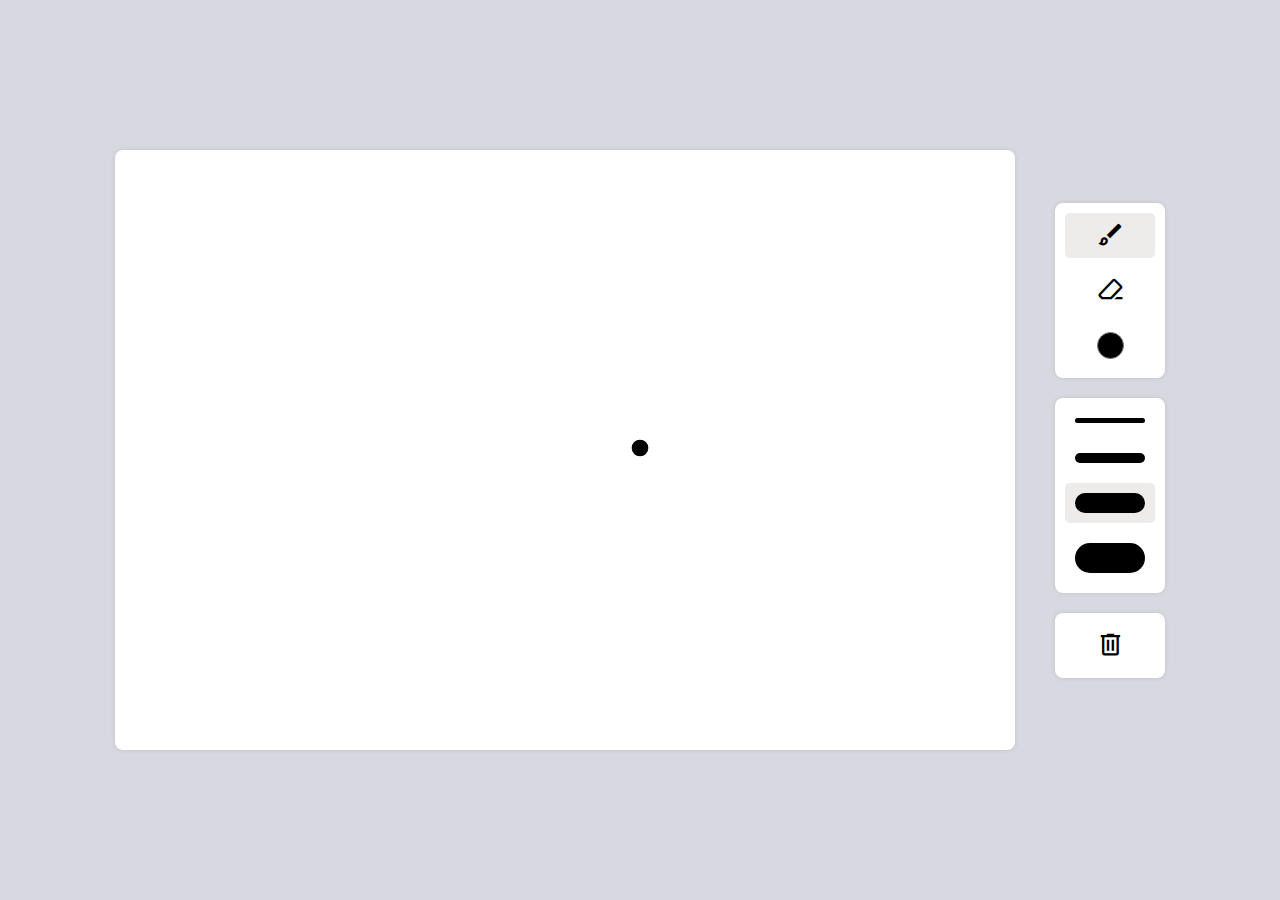
<file: index.html>
<!DOCTYPE html>
<html lang="pt-br">
<head>
    <meta charset="UTF-8">
    <meta name="viewport" content="width=device-width, initial-scale=1.0">

    <link rel="stylesheet" href="https://fonts.googleapis.com/css2?family=Material+Symbols+Outlined:opsz,wght,FILL,GRAD@20..48,100..700,0..1,-50..200" />

    <script defer src="script.js"></script>
    <link rel="stylesheet" href="style.css">

    <title>Paint</title>
</head>
<body>
    <section class="container">
        <div id="custom-cursor">
            <svg xmlns="circle" width="24" height="24" viewBox="0 0 24 24">
                <!-- Conteúdo do seu SVG -->
                <circle cx="12" cy="12" r="10" />
            </svg>
        </div>
        <canvas width="900" height="600">

            

        </canvas>
        <div>
            <section class="tool-box">
                <button class="button__tool active" data-action="brush">
                    <span class="material-symbols-outlined">brush</span>
                </button>
                <button class="button__tool" data-action="rubber">
                    <span class="material-symbols-outlined">ink_eraser</span>
                </button>
                <button class="button__tool">
                    <input type="color" class="input__color">
                </button>
            </section>

            <section class="tool-box">
                <button class="button__size" data-size=5>
                    <span class="stroke"></span>
                </button>
                <button class="button__size" data-size=10>
                    <span class="stroke"></span>
                </button>
                <button class="button__size active" data-size=20>
                    <span class="stroke"></span>
                </button>
                <button class="button__size" data-size=30>
                    <span class="stroke"></span>
                </button>
            </section>

            <section class="tool-box">
                <button class="button__tool button__clear">
                    <span class="material-symbols-outlined">delete</span>
                </button>
            </section>
        </div>
    </section>
</body>
</html>
</file>
<file: style.css>
* {
    margin: 0;
    padding: 0;
    box-sizing: border-box;
}

body {
    background-color: #d8d8e1;
}

canvas {
    background-color: white;
    border-radius: 8px;
    box-shadow: 0 0 5px rgba(0, 0, 0, 0.1);
}

.container {
    width: 100%;
    /* Ocupa toda a tela*/
    min-height: 100vh;
    display: flex;
    align-items: center;
    justify-content: center;
}

canvas {
    cursor: none;
}

#custom-cursor {
    position: absolute;
    pointer-events: none;
}

#custom-cursor svg {
    fill: #000; /* Cor do cursor */
    width: 20px; /* Tamanho do cursor */
    height: auto; /* Tamanho do cursor */
}

.tool-box {
    width: 110px;
    background-color: #fff;
    border-radius: 8px;
    box-shadow: 0 0 5px rgba(0, 0, 0, 0.1);
    margin-left: 40px;
    padding: 10px;
    display: flex;
    flex-direction: column;
    gap: 10px;
    margin-bottom: 20px;
}

.button__tool,
.button__size {
    height: 45px;
    border: none;
    border-radius: 5px;
    cursor: pointer;
    display: flex;
    align-items: center;
    justify-content: center;
    background: none;
}

.button__tool > span {
    font-size: 1.8rem;
}

.button__tool:hover,
.button__size:hover {
    background-color: #f2f2f2;
}

.input__color {
    width: 45px;
    height: 45px;
    border: none;
    background: none;
    cursor: pointer;
    padding: 5px 7px;
}

.input__color::-webkit-color-swatch {
    border-radius: 100px;
}

.button__size {
    padding: 10px;
    height: auto;
}

.button__size > span {
    display: block;
    width: 100%;
    background-color: #000;
    border-radius: 100px;
}

.button__size[data-size="5"] > span {
    height: 5px;
}

.button__size[data-size="10"] > span {
    height: 10px;
}

.button__size[data-size="20"] > span {
    height: 20px;
}

.button__size[data-size="30"] > span {
    height: 30px;
}

.active {
    background-color: #eeebeb;
}
</file>
